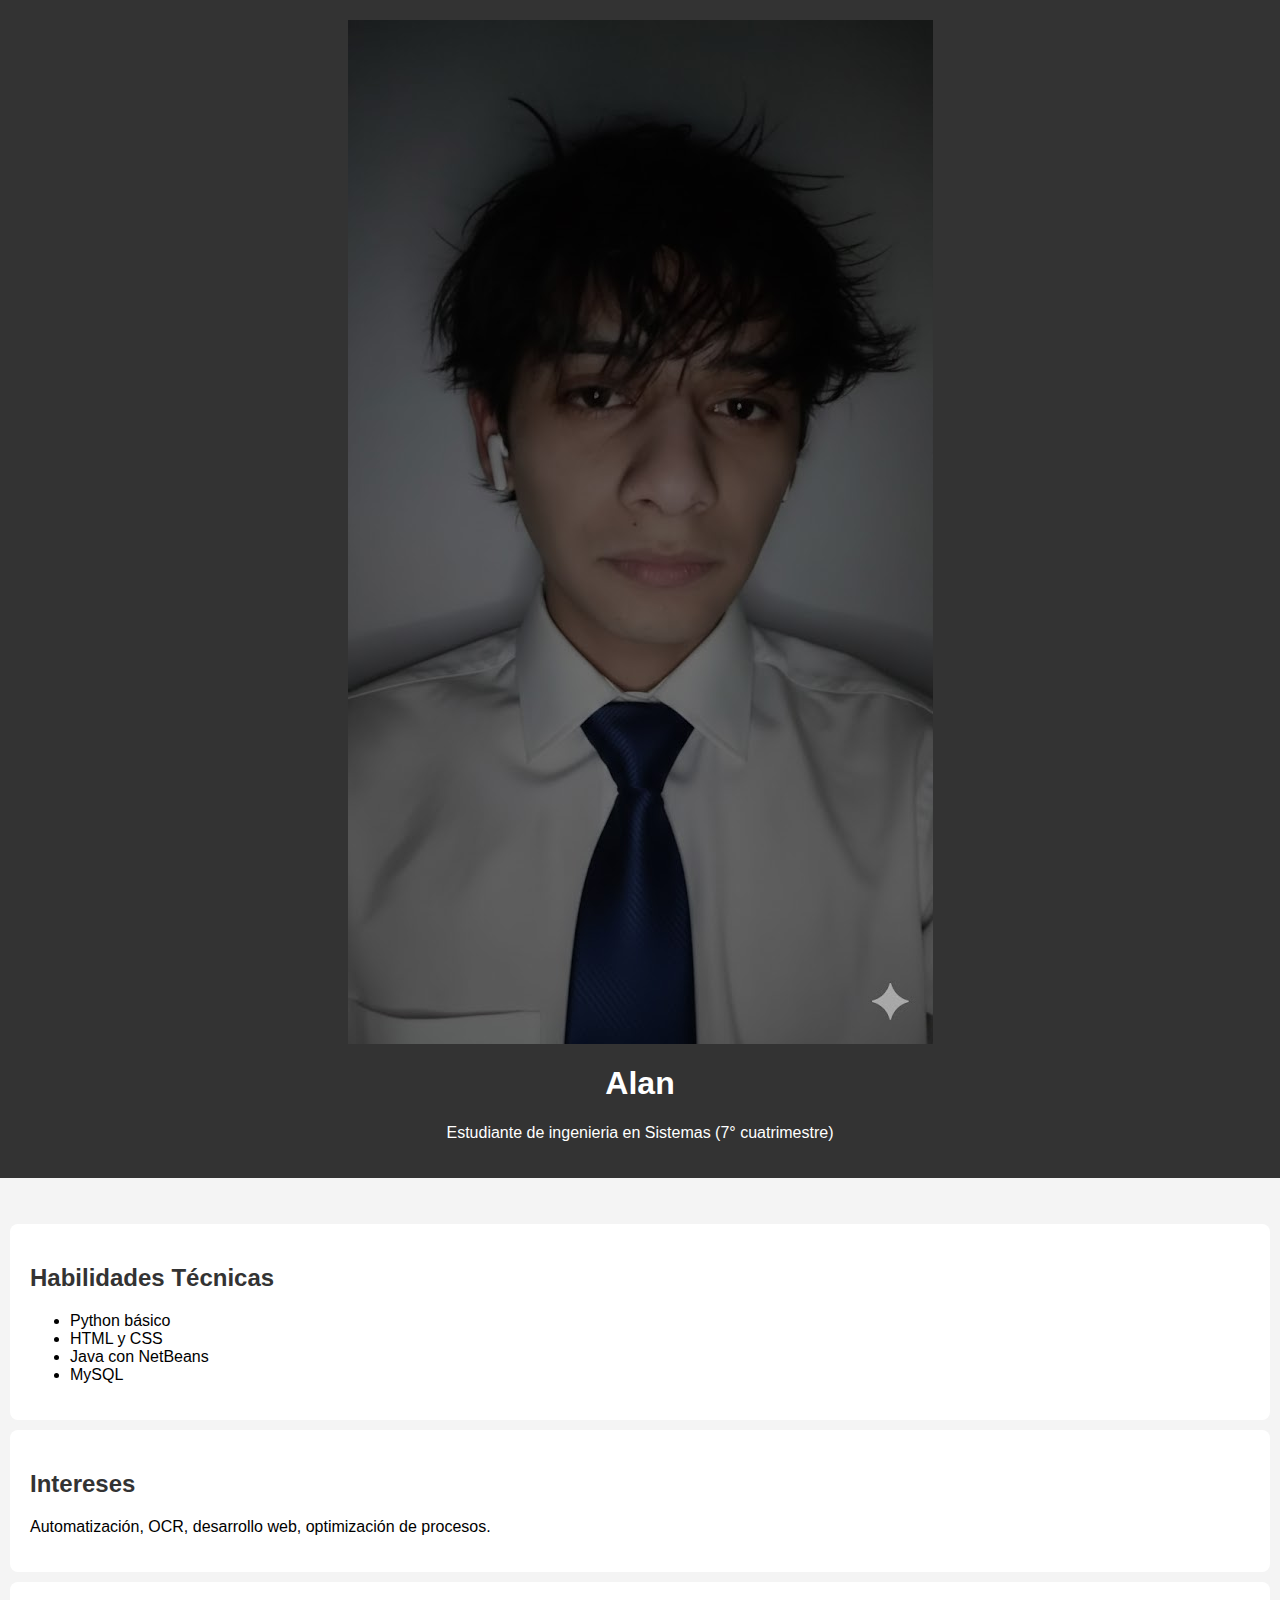
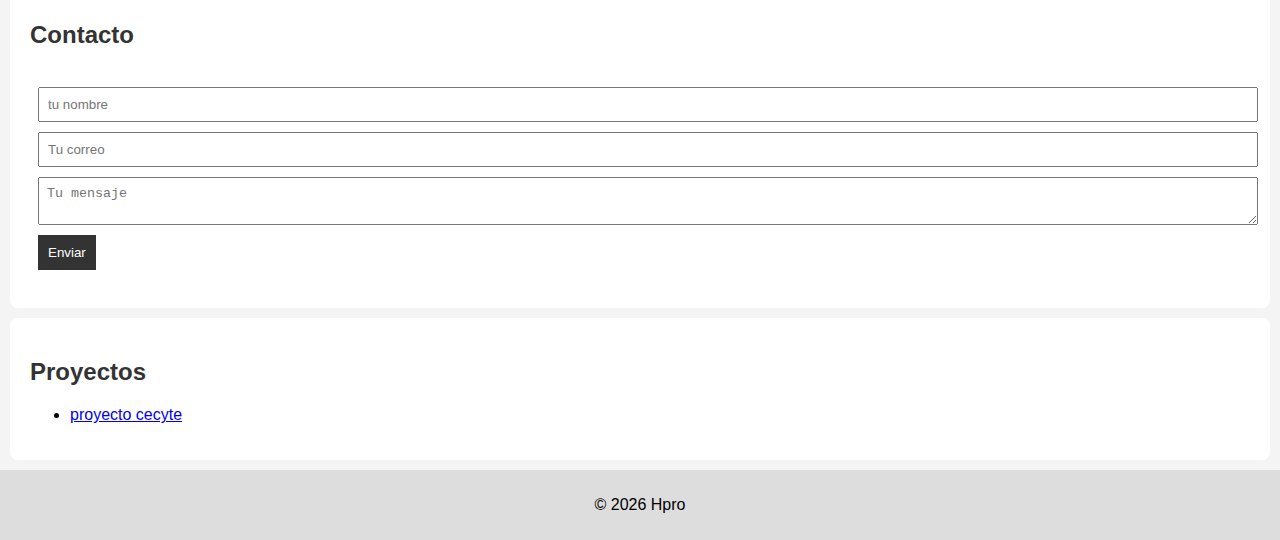
<file: index.html>
<html>
    <head>
        <meta charset ="UTF-8">
        <title>Alan D Guerrero Bautista | Portafolio</title> 
        <link rel="stylesheet" href="style.css">
    </head>
    <body>
        <header>
            <img src="image/alan_formal.jpg" alt="">
            <h1>Alan</h1>
            <p>Estudiante de ingenieria en Sistemas (7° cuatrimestre)</p>
        </header>
        <br>

        <br>
        <section id= "habilidades"> 
            <h2>Habilidades Técnicas</h2>
            <ul>
                <li>Python básico</li>
                <li>HTML y CSS</li>
                <li>Java con NetBeans</li>
                <li>MySQL</li>
            </ul>
        </section>
         <section id="intereses">
            <h2>Intereses</h2>
            <p>Automatización, OCR, desarrollo web, optimización de procesos.</p>
        </section>    
        <section id="contacto">
            <h2>Contacto</h2>
            <form action="https://formspree.io/f/manpnqvb" method="post">
                <input type="text" name= "nombre" placeholder="tu nombre" required>
                <input type="email" name= "correo" placeholder="Tu correo" required>
                <textarea name="mensaje" placeholder="Tu mensaje"required></textarea>
                <button type="submit">Enviar</button>

            </form>
        </section>
        <section id="proyectos">
            <h2>Proyectos</h2>
            <ul>
                <li><a href="https://diablo3e.github.io/CECyTE_PRUEBA/" target="_blank">proyecto cecyte</a></li>
            </ul>
        </section>
        <footer>
            <p>© 2026 Hpro</p>
        </footer>
    </body>
</html>
</file>
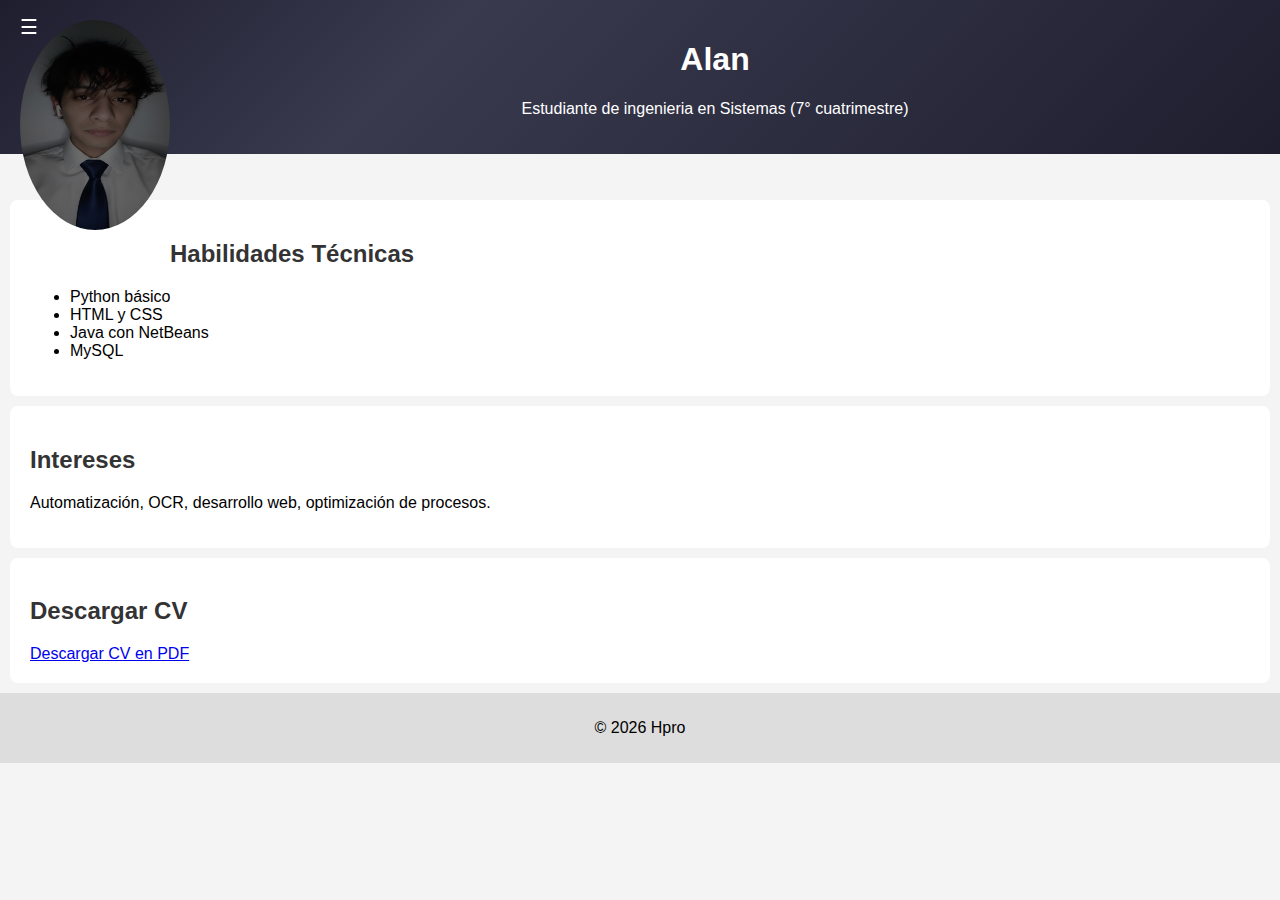
<file: perfil.html>
<html>

<head>
    <meta charset="UTF-8">
    <title>Alan D Guerrero Bautista | Portafolio</title>
    <link rel="stylesheet" href="/styles/style.css">
    <link rel="stylesheet" href="styles/style_menu.css">
</head>

<body>
    <button class="menu-btn" onclick="toggleMenu()">☰</button>
    <div id="mySidebar" class="sidebar">
        <a href="index.html"><img src="image/hacker_101064.png" alt=""></a>
        <a href="perfil.html">Perfil</a>
        <a href="proyectos.html">Proyectos</a>
        <a href="contacto.html">Contacto</a>
       
    </div>

    <div class="sidebar"> <a href="perfil.html">Perfil</a> <a href="proyectos.html">Proyectos</a> <a
            href="contacto.html">Contacto</a>
    </div>
    <header>
        <img src="image/alan_formal.jpg" alt="">
        <h1>Alan</h1>
        <p>Estudiante de ingenieria en Sistemas (7° cuatrimestre)</p>
    </header>
    <br>

    <br>
    <section id="habilidades">
        <h2>Habilidades Técnicas</h2>
        <ul>
            <li>Python básico</li>
            <li>HTML y CSS</li>
            <li>Java con NetBeans</li>
            <li>MySQL</li>
        </ul>
    </section>
    <section id="intereses">
        <h2>Intereses</h2>
        <p>Automatización, OCR, desarrollo web, optimización de procesos.</p>
    </section>
    <section>
        <h2>Descargar CV</h2>
        <a href="Proyectos_IMG_MP3/CV Alan_DGB_Inge_System.docx" download>Descargar CV en PDF</a>
    </section>
    <footer>
        <p>© 2026 Hpro</p>
    </footer>
    <script src="scripts/menu_script.js"></script>

</body>

</html>
</file>
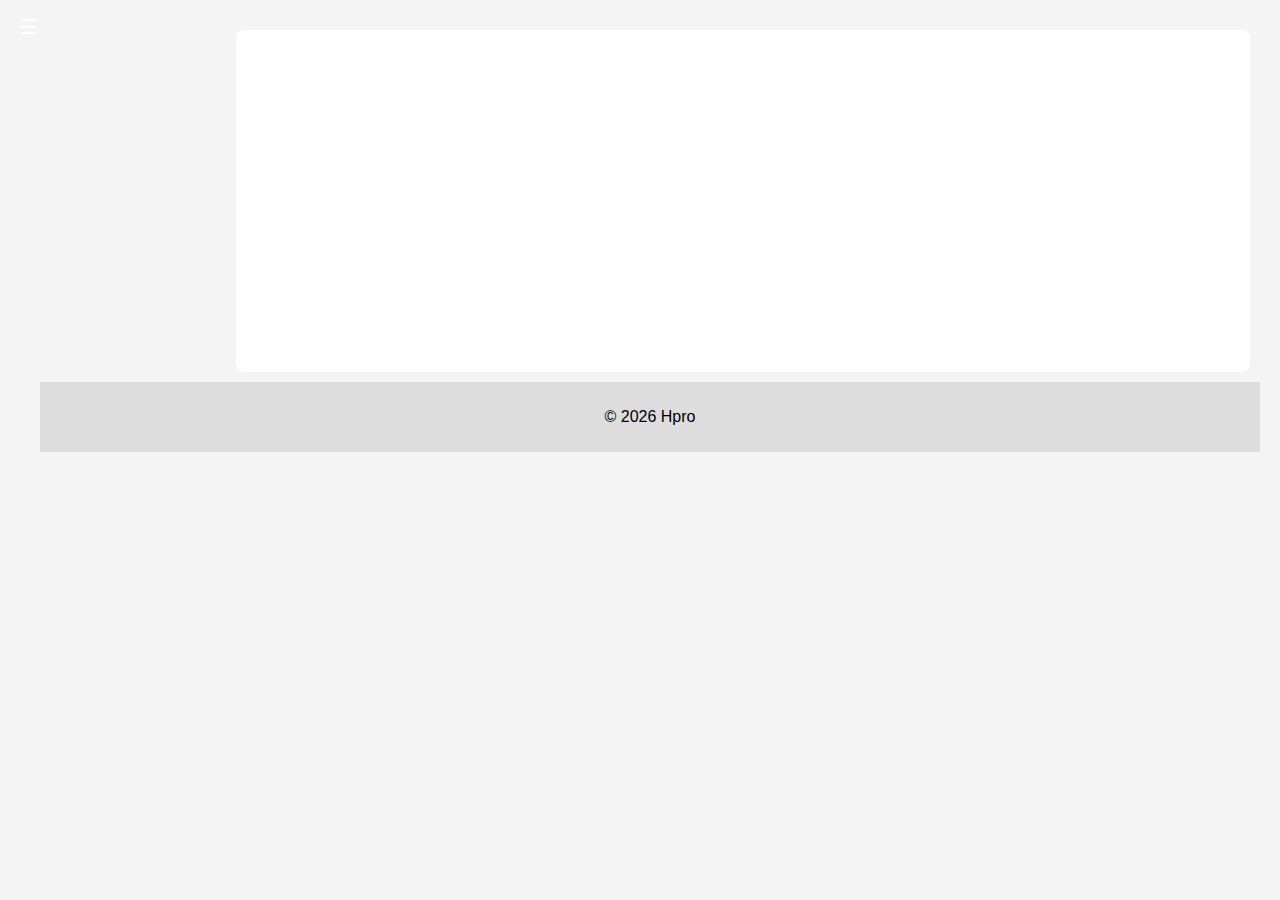
<file: proyectos.html>
<html>

<head>
    <meta charset="UTF-8">
    <title>Alan D Guerrero Bautista | Portafolio</title>
    <link rel="stylesheet" href="styles/style.css">
    <link rel="stylesheet" href="styles/style_menu.css">
    <link rel="stylesheet" href="styles/styles_projects.css">
</head>

<body>
    <button class="menu-btn" onclick="toggleMenu()">☰</button>
    <div id="mySidebar" class="sidebar">
        <a href="perfil.html">Perfil</a>
        <a href="proyectos.html">Proyectos</a>
        <a href="contacto.html">Contacto</a>
    </div>

    <div id="mainContent" class="content">

        <section class="projects">
            <a href="Projects/CECYTE.html" class="project-item">
                <span class="project-title">Portal Web Preparatoria </span>
                <span class="type-project">Desarrollo Web</span>
                <div class="project-preview">
                    <img src="Proyectos_IMG_MP3/img/CECYTE_END.png" alt="Proyecto 1" width="400">
                </div>
            </a>


            <br>
            <a href="Otro-project" class="project-item">
                <span class="project-title">name del project </span>
                <span class="type-project">Desarrollo Web</span>
                <div class="project-preview">
                    <img src="Proyectos_IMG_MP3/img/CECYTE_END.png" alt="Proyecto 1" width="400">
                </div>
            </a>
        </section>
        <footer>
            <p>© 2026 Hpro</p>
        </footer>
    </div>
    <script src="scripts/menu_script.js"></script>
</body>

</html>
</file>
<file: style.css>
body{
    font-family: Arial, sans-serif;
    margin: 0;
    padding: 0;
    background-color: #f4f4f4;
}
header{
    background-color: #333;
    color: white;
    padding: 20px;
    text-align: center;
}
section{
    padding: 20px;
    margin: 10px;
    background-color: white;
    border-radius: 8px;
}
h2{
    color: #333;
}
form, input, form textarea{
    display: block;
    width: 100%;
    margin: 10px 0;
    padding: 8px;   
}
button{
    background-color: #333;
    color: white;
    padding: 10px;
    border: none;
    cursor: pointer;
}
footer{
    text-align: center;
    padding: 10px;
    background-color: #ddd;
}
</file>
<file: styles/style.css>
body {
    font-family: Arial, sans-serif;
    margin: 0;
    padding: 0;
    background-color: #f4f4f4;
}

header {
    background: linear-gradient(-45deg, #1e1e2f, #2c2c3f, #3a3a4f, #1e1e2f);
    color: white;
    padding: 20px;
    text-align: center;
}

header img {
    width: 150px;
    height: 210px;
    border-radius: 50%;
    float: left;
    display: block;
    margin: 0 auto 10px;
}

section {
    padding: 20px;
    margin: 10px;
    background-color: white;
    border-radius: 8px;
}

h2 {
    color: #333;
}

form,
input,
form textarea {
    display: block;
    width: 100%;
    margin: 10px 0;
    padding: 8px;
}

button {
    background-color: #333;
    color: white;
    padding: 10px;
    border: none;
    cursor: pointer;
}

footer {
    text-align: center;
    padding: 10px;

    background-color: #ddd;

}
</file>
<file: styles/style_menu.css>
.sidebar {
  position: fixed;
  top: 70;
  left: 0;
  width: 0;
  height: 100%;
  background-color: none;
    overflow-x: hidden;
  transition: 0.3s;
  padding-top: 60px;
}

.sidebar a {
  display: block;
  padding: 10px 10px;
  color: black;
  text-decoration: none;
  font-size: 18px;
  font-weight: bold;
}

.sidebar a:hover {
  background: linear-gradient(-45deg, #7373ac, #2c2c3f, #3a3a4f, #1e1e2f);
  color: #fff;
}

.menu-btn {
  position: fixed;
  top: 5px;
  left: 10px;
  background: none;
  color: white;
  border: none;
  padding: 10px;
  font-size: 20px;
  cursor: pointer;
  border-radius: 50%;

}

.content {
  margin-left: 20px;
  padding: 20px;
}
.animated-bg {
  position: fixed;
  top: 0;
  left: 0;
  width: 100%;
  height: 100%;
  z-index: -1;
  background: linear-gradient(-45deg, #1e1e2f, #2c2c3f, #3a3a4f, #1e1e2f);
  background-size: 400% 400%;
  animation: gradientMove 15s ease infinite;
}

@keyframes gradientMove {
  0% { background-position: 0% 50%; }
  50% { background-position: 100% 50%; }
  100% { background-position: 0% 50%; }
}
#tsparticles {
  position: fixed;
  width: 100%;
  height: 100%;
  z-index: -1;
}
</file>
<file: styles/styles_projects.css>
.projects {
  width: 70%;
  margin-left: auto;
  padding: 80px;
}

.project-item {
  position: relative;
  display: flex;
  justify-content: space-between;
  align-items: center;
  padding: 25px 0;
  border-bottom: 1px solid rgba(255,255,255,0.3);
  color: white;
  text-decoration: none;
}

.project-title {
  font-size: 26px;
  font-weight: 600;
}

.project-type {
  opacity: 0.7;
}

/* PREVIEW */
.project-preview {
  position: absolute;
  right: 120%;
  top: 50%;
  transform: translateY(-50%) scale(0.95);
  width: 280px;
  opacity: 0;
  pointer-events: none;
  transition: 0.3s ease;
}

.project-preview img {
  width: 100%;
  border-radius: 8px;
}

/* HOVER */
.project-item:hover .project-preview {
  opacity: 1;
  transform: translateY(-50%) scale(1);
}
.project-item::after {
  content: "";
  position: absolute;
  bottom: 0;
  left: 0;
  width: 0;
  height: 2px;
  background: white;
  transition: 0.3s;
}

.project-item:hover::after {
  width: 100%;
}
</file>
